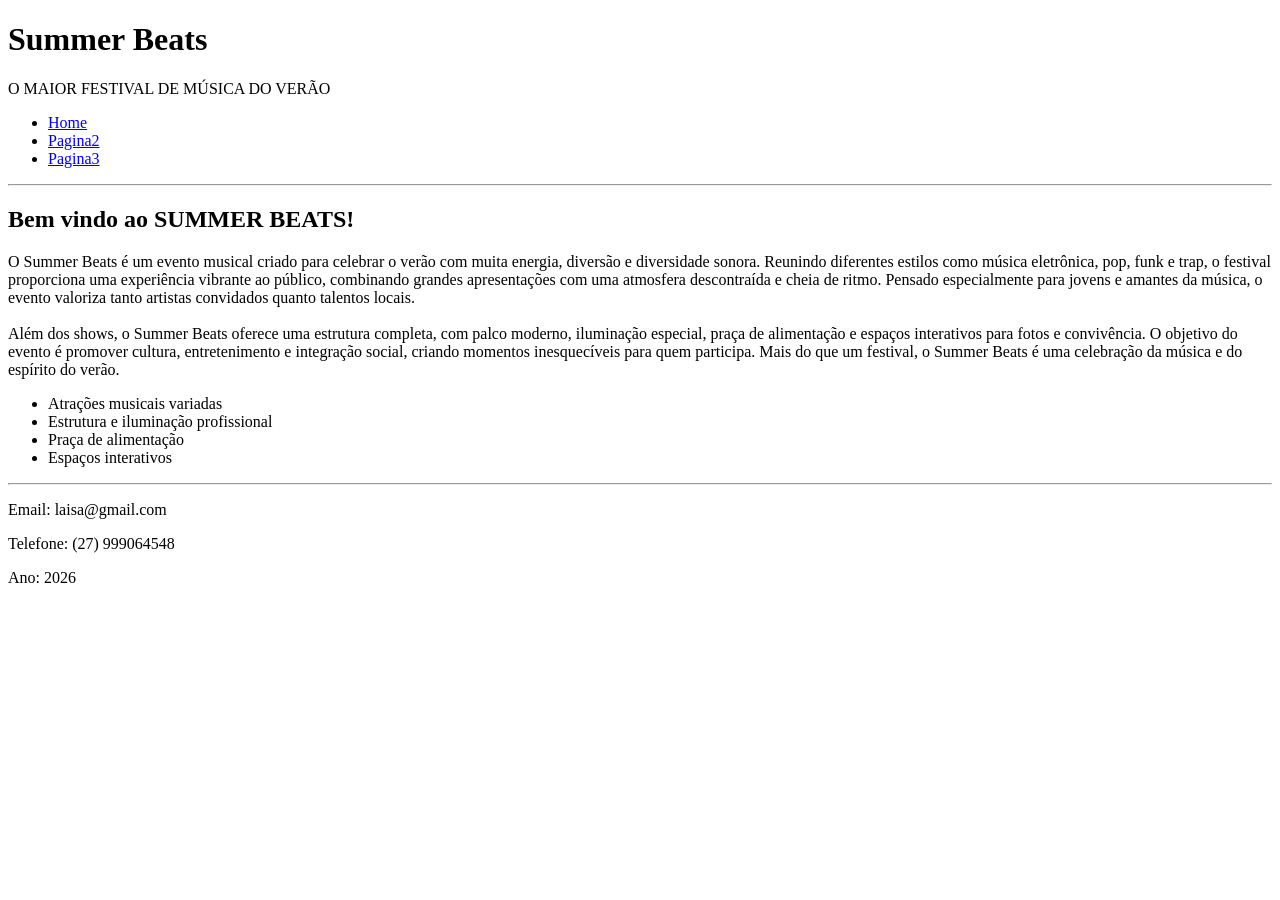
<file: images/index.html>
<!DOCTYPE html>
<html lang="en">
<head>
    <meta charset="UTF-8">
    <meta name="viewport" content="width=device-width, initial-scale=1.0">
    <title>Summer beats-evento musical</title>
</head>
<body>
    <header>
        <h1>Summer Beats</h1>
        <p1>O MAIOR FESTIVAL DE MÚSICA DO VERÃO</p1>
        <nav>
            <ul>
                <li><a href="./index.html">Home</a></li>
                <li><a href="./pagina2.html">Pagina2</a></li>
                <li><a href="./pagina3.html">Pagina3</a></li>
            </ul>
        </nav>
    </header>
    <hr>
    <main> 
        <section>
<h1>Bem vindo ao SUMMER BEATS!</h1>

<p>O Summer Beats é um evento musical criado para celebrar o verão com muita energia, diversão e diversidade sonora. Reunindo diferentes estilos como música eletrônica, pop, funk e trap, o festival proporciona uma experiência vibrante ao público, combinando grandes apresentações com uma atmosfera descontraída e cheia de ritmo. Pensado especialmente para jovens e amantes da música, o evento valoriza tanto artistas convidados quanto talentos locais.<br><br>

Além dos shows, o Summer Beats oferece uma estrutura completa, com palco moderno, iluminação especial, praça de alimentação e espaços interativos para fotos e convivência. O objetivo do evento é promover cultura, entretenimento e integração social, criando momentos inesquecíveis para quem participa. Mais do que um festival, o Summer Beats é uma celebração da música e do espírito do verão.
</p>
<section>
    <ul>
        <li>Atrações musicais variadas</li>
        <li>Estrutura e iluminação profissional</li>
        <li>Praça de alimentação</li>
        <li>Espaços interativos</li>
    </ul>
</section>
</main>
<hr>
<footer>
    <p>Email: laisa@gmail.com</p>
    <p>Telefone: (27) 999064548</p>
    <p>Ano: 2026</p>
</footer>
    
</body>
</html>
</file>
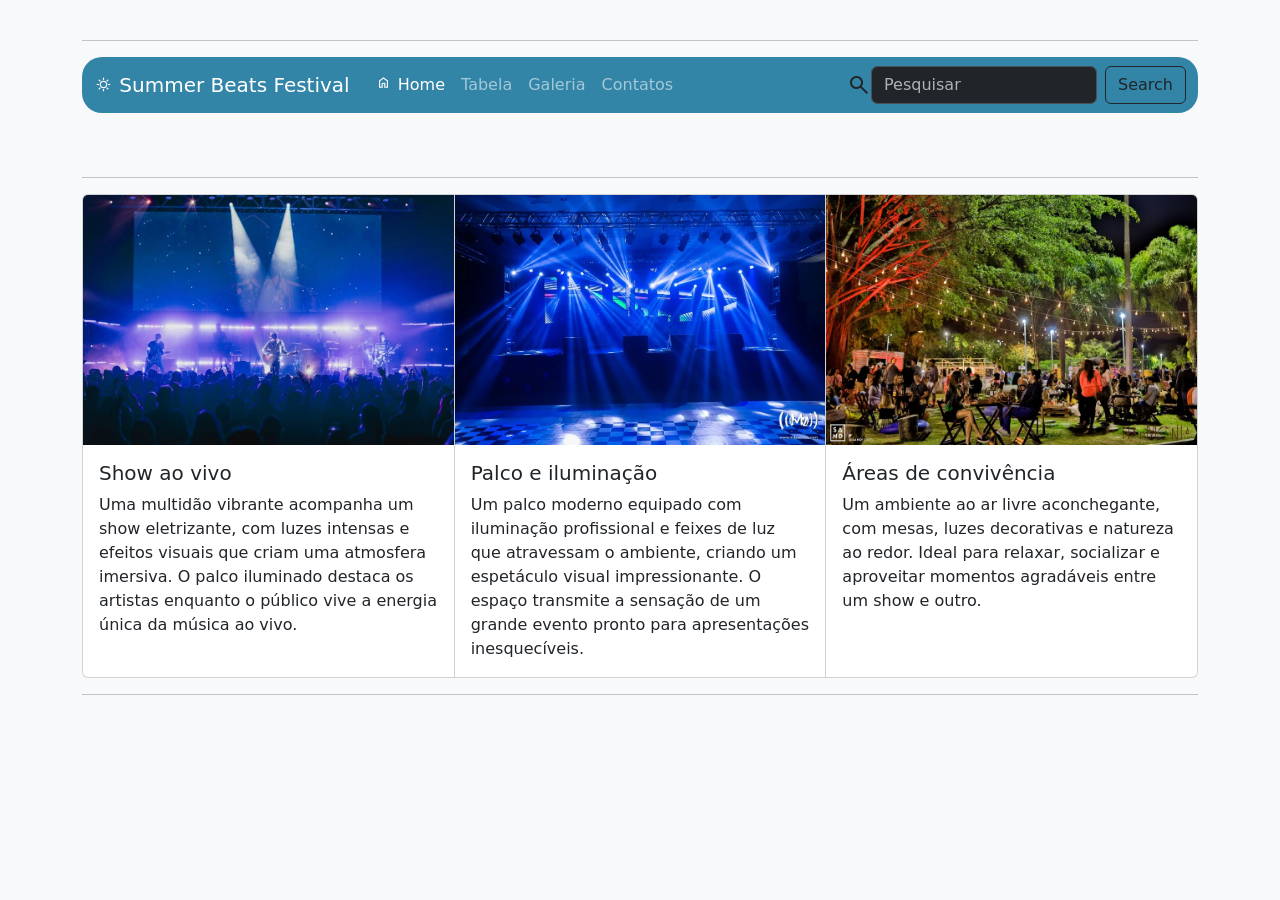
<file: galeria.html>
<!DOCTYPE html>
<html lang="pt-br">
<head>
  <meta charset="UTF-8">
  <meta name="viewport" content="width=device-width, initial-scale=1.0">
  <title>Summer Beats - Evento Musical</title>
  <br>
  <hr>

  <link rel="icon"
    href="https://encrypted-tbn0.gstatic.com/images?q=tbn:ANd9GcR9jXEb9OT9epLQiL3EHLzn1s038LUbAIYNRg&s" />

  <!-- Google Icons -->
  <link href="https://fonts.googleapis.com/css2?family=Material+Symbols+Outlined" rel="stylesheet">

  <!-- Font Awesome -->
  <link rel="stylesheet"
    href="https://cdnjs.cloudflare.com/ajax/libs/font-awesome/6.5.0/css/all.min.css">

  <!-- Bootstrap -->
  <link href="https://cdn.jsdelivr.net/npm/bootstrap@5.3.8/dist/css/bootstrap.min.css"
    rel="stylesheet">

  <!-- CSS -->
  <link rel="stylesheet" href="style.css">
</head>

<body class="bg-body-tertiary container">
  
<header>
  <nav class="navbar navbar-expand-lg" style="background-color: #3385a8;" data-bs-theme="dark">
    <div class="container-fluid">
      <a class="navbar-brand" href="#">
        <span class="material-symbols-outlined icones">sunny</span>
        Summer Beats Festival
      </a>

      <button class="navbar-toggler" type="button" data-bs-toggle="collapse"
        data-bs-target="#navbarSupportedContent">
        <span class="navbar-toggler-icon"></span>
      </button>

      <div class="collapse navbar-collapse" id="navbarSupportedContent">
        <ul class="navbar-nav me-auto">

          <li class="nav-item">
            <a class="nav-link active" href="home.html">
              <span class="material-symbols-outlined icones">home</span>
              Home
            </a>
          </li>

          <li class="nav-item">
            <a class="nav-link" href="tabela.html">Tabela</a>
          </li>

          <li class="nav-item">
            <a class="nav-link" href="galeria.html">Galeria</a>
          </li>

          <li class="nav-item">
            <a class="nav-link" href="contato.html">Contatos</a>
          </li>

        </ul>

        <span class="material-symbols-outlined">search</span>
        <form class="d-flex" role="search">
          <input class="form-control me-2" type="search" placeholder="Pesquisar">
          <button class="btn btn-outline-dark" type="submit">Search</button>
        </form>

      </div>
    </div>
  </nav>
</header>
<br>
<br>
<hr>
<figure>
    <main>
      <div class="card-group">
        <div class="card">
          <img src="./images/cenário.jpg" class="card-img-top" alt="..." height="250" />
          <div class="card-body">
            <h5 class="card-title">Show ao vivo</h5>
            <p class="card-text">
              Uma multidão vibrante acompanha um show eletrizante, com luzes intensas e efeitos visuais que criam uma atmosfera imersiva. O palco iluminado destaca os artistas enquanto o público vive a energia única da música ao vivo.
            </p>
          </div>
        </div>
        <div class="card">
          <img src="./images/palco.webp" class="card-img-top" alt="..." height="250" />
          <div class="card-body">
            <h5 class="card-title">Palco e iluminação </h5>
            <p class="card-text">
              Um palco moderno equipado com iluminação profissional e feixes de luz que atravessam o ambiente, criando um espetáculo visual impressionante. O espaço transmite a sensação de um grande evento pronto para apresentações inesquecíveis.
            </p>
          </div>
        </div>
        <div class="card">
          <img src="./images/praça.avif" class="card-img-top" alt="..." height="250" />
          <div class="card-body">
            <h5 class="card-title">Áreas de convivência</h5>
            <p class="card-text">
              Um ambiente ao ar livre aconchegante, com mesas, luzes decorativas e natureza ao redor. Ideal para relaxar, socializar e aproveitar momentos agradáveis entre um show e outro.
            </p>
          </div>
        </div>
    </main>
  </figure>
    <hr>
    <!-- <figure>
        <img src="https://offloadmedia.feverup.com/saopaulosecreto.com/wp-content/uploads/2023/08/13083530/spencer-davis-naFHFLV5cqU-unsplash-1024x683.jpg" alt="Cenário do festival Summer Beats">
        <figcaption><h2>Cenário do festival</h2></figcaption>
    </figure>
    <hr>
    <figure>
        <img src="https://cdn.awsli.com.br/1552/1552685/arquivos/011-CBLEHD5JD.jpg" alt="Palco de iluminação">
        <figcaption><h2>Palco de iluminação</h2></figcaption>
    </figure>
    <hr>
    <figure>
        <img src="https://s2-oglobo.glbimg.com/do_MASCV94SIQYhbX6UEdZJiDyU=/0x0:2048x1365/888x0/smart/filters:strip_icc()/i.s3.glbimg.com/v1/AUTH_da025474c0c44edd99332dddb09cabe8/internal_photos/bs/2024/v/8/S7B1RETIGHiGJqjHKP7g/21457459-859151484259010-8257828256668128866-o.jpeg" alt="Praça de alimentação">
        <figcaption><h2>Praça de alimentação</h2></figcaption>
    </figure> -->
</body>
</html>
</file>
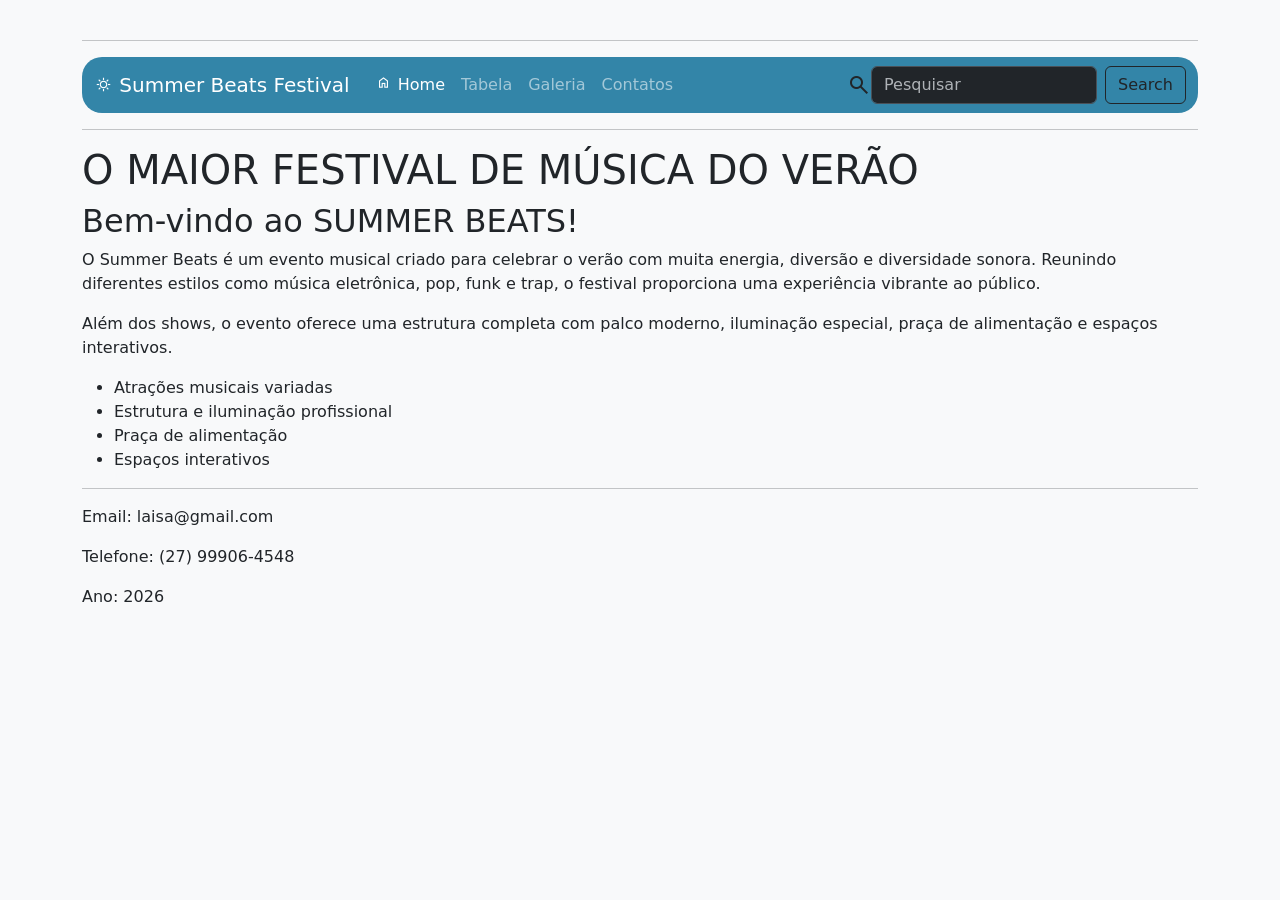
<file: home.html>
<!DOCTYPE html>
<html lang="pt-br">
<head>
  <meta charset="UTF-8">
  <meta name="viewport" content="width=device-width, initial-scale=1.0">
  <title>Summer Beats - Evento Musical</title>
  <br>
  <hr>

  <link rel="icon"
    href="https://encrypted-tbn0.gstatic.com/images?q=tbn:ANd9GcR9jXEb9OT9epLQiL3EHLzn1s038LUbAIYNRg&s" />

  <!-- Google Icons -->
  <link href="https://fonts.googleapis.com/css2?family=Material+Symbols+Outlined" rel="stylesheet">

  <!-- Font Awesome -->
  <link rel="stylesheet"
    href="https://cdnjs.cloudflare.com/ajax/libs/font-awesome/6.5.0/css/all.min.css">

  <!-- Bootstrap -->
  <link href="https://cdn.jsdelivr.net/npm/bootstrap@5.3.8/dist/css/bootstrap.min.css"
    rel="stylesheet">

  <!-- CSS -->
  <link rel="stylesheet" href="style.css">
</head>

<body class="bg-body-tertiary container">

<header>
  <nav class="navbar navbar-expand-lg" style="background-color: #3385a8;" data-bs-theme="dark">
    <div class="container-fluid">
      <a class="navbar-brand" href="#">
        <span class="material-symbols-outlined icones">sunny</span>
        Summer Beats Festival
      </a>

      <button class="navbar-toggler" type="button" data-bs-toggle="collapse"
        data-bs-target="#navbarSupportedContent">
        <span class="navbar-toggler-icon"></span>
      </button>

      <div class="collapse navbar-collapse" id="navbarSupportedContent">
        <ul class="navbar-nav me-auto">

          <li class="nav-item">
            <a class="nav-link active" href="home.html">
              <span class="material-symbols-outlined icones">home</span>
              Home
            </a>
          </li>

          <li class="nav-item">
            <a class="nav-link" href="tabela.html">Tabela</a>
          </li>

          <li class="nav-item">
            <a class="nav-link" href="galeria.html">Galeria</a>
          </li>

          <li class="nav-item">
            <a class="nav-link" href="contato.html">Contatos</a>
          </li>

        </ul>

        <span class="material-symbols-outlined">search</span>
        <form class="d-flex" role="search">
          <input class="form-control me-2" type="search" placeholder="Pesquisar">
          <button class="btn btn-outline-dark" type="submit">Search</button>
        </form>

      </div>
    </div>
  </nav>
</header>

<hr>

<main>
  <section>
    <h1>O MAIOR FESTIVAL DE MÚSICA DO VERÃO</h1>
    <h2>Bem-vindo ao SUMMER BEATS!</h2>

    <p>
      O Summer Beats é um evento musical criado para celebrar o verão com muita energia,
      diversão e diversidade sonora. Reunindo diferentes estilos como música eletrônica,
      pop, funk e trap, o festival proporciona uma experiência vibrante ao público.
    </p>

    <p>
      Além dos shows, o evento oferece uma estrutura completa com palco moderno,
      iluminação especial, praça de alimentação e espaços interativos.
    </p>
  </section>

  <section>
    <ul>
      <li>Atrações musicais variadas</li>
      <li>Estrutura e iluminação profissional</li>
      <li>Praça de alimentação</li>
      <li>Espaços interativos</li>
    </ul>
  </section>
</main>

<hr>

<footer>
  <p>Email: laisa@gmail.com</p>
  <p>Telefone: (27) 99906-4548</p>
  <p>Ano: 2026</p>
</footer>

<!-- Bootstrap JS -->
<script src="https://cdn.jsdelivr.net/npm/bootstrap@5.3.8/dist/js/bootstrap.bundle.min.js"></script>

</body>
</html>
</file>
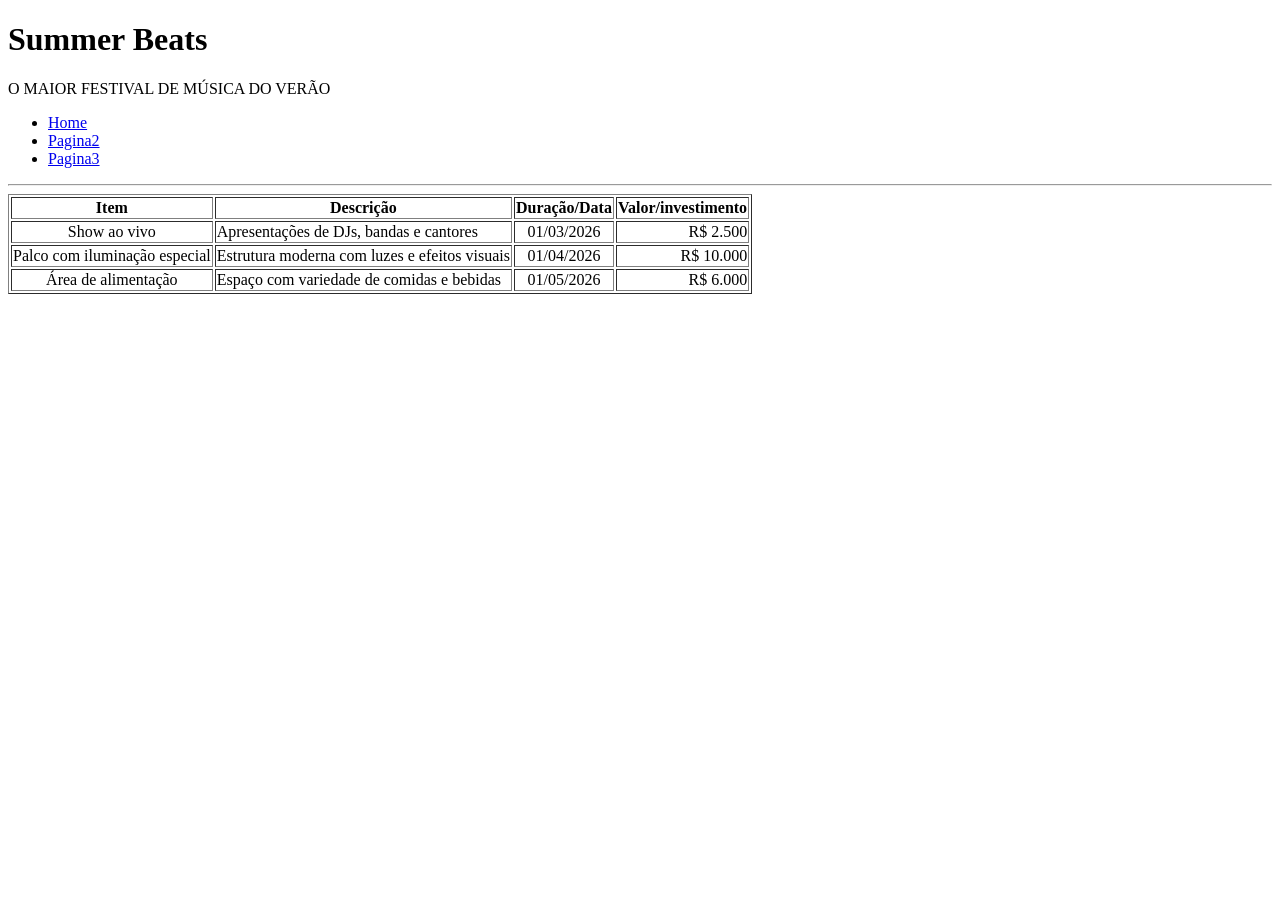
<file: pagina2.html>
<!DOCTYPE html>
<html lang="en">
<head>
    <meta charset="UTF-8">
    <meta name="viewport" content="width=device-width, initial-scale=1.0">
    <title>Summer beats-evento musical</title>
</head>
<body>
    <header>
        <h1>Summer Beats</h1>
        <p1>O MAIOR FESTIVAL DE MÚSICA DO VERÃO</p1>
        <nav>
            <ul>
                <li><a href="./index.html">Home</a></li>
                <li><a href="./pagina2.html">Pagina2</a></li>
                <li><a href="./pagina3.html">Pagina3</a></li>
            </ul>
        </nav>
    </header>
    <hr>
    <main>
        <section>
            <table border="1">
                <thead>
                    <tr>
                        <th>Item</th>
                        <th>Descrição</th>
                        <th>Duração/Data</th>
                        <th>Valor/investimento</th>
                    </tr>
                </thead>
                <tbody>
                 <tr> 
                    <td align="center"> Show ao vivo</td>
                    <td align="left">Apresentações de DJs, bandas e cantores</td>
                    <td align="center">01/03/2026</td>
                    <td align="right">R$ 2.500</td>
                </tr>
                <tr> 
                    <td align="center">Palco com iluminação especial</td>
                    <td align="left">Estrutura moderna com luzes e efeitos visuais</td>
                    <td align="center">01/04/2026</td>
                    <td align="right">R$ 10.000</td>
                </tr>
                <tr>
                    <td align="center">Área de alimentação</td>
                    <td align="left">Espaço com variedade de comidas e bebidas</td>
                    <td align="center">01/05/2026</td>
                    <td align="right">R$ 6.000</td>
                </tr>
                
            </tbody>  
            </table>
        </section>
    </main>

    
</body>
</html>
</file>
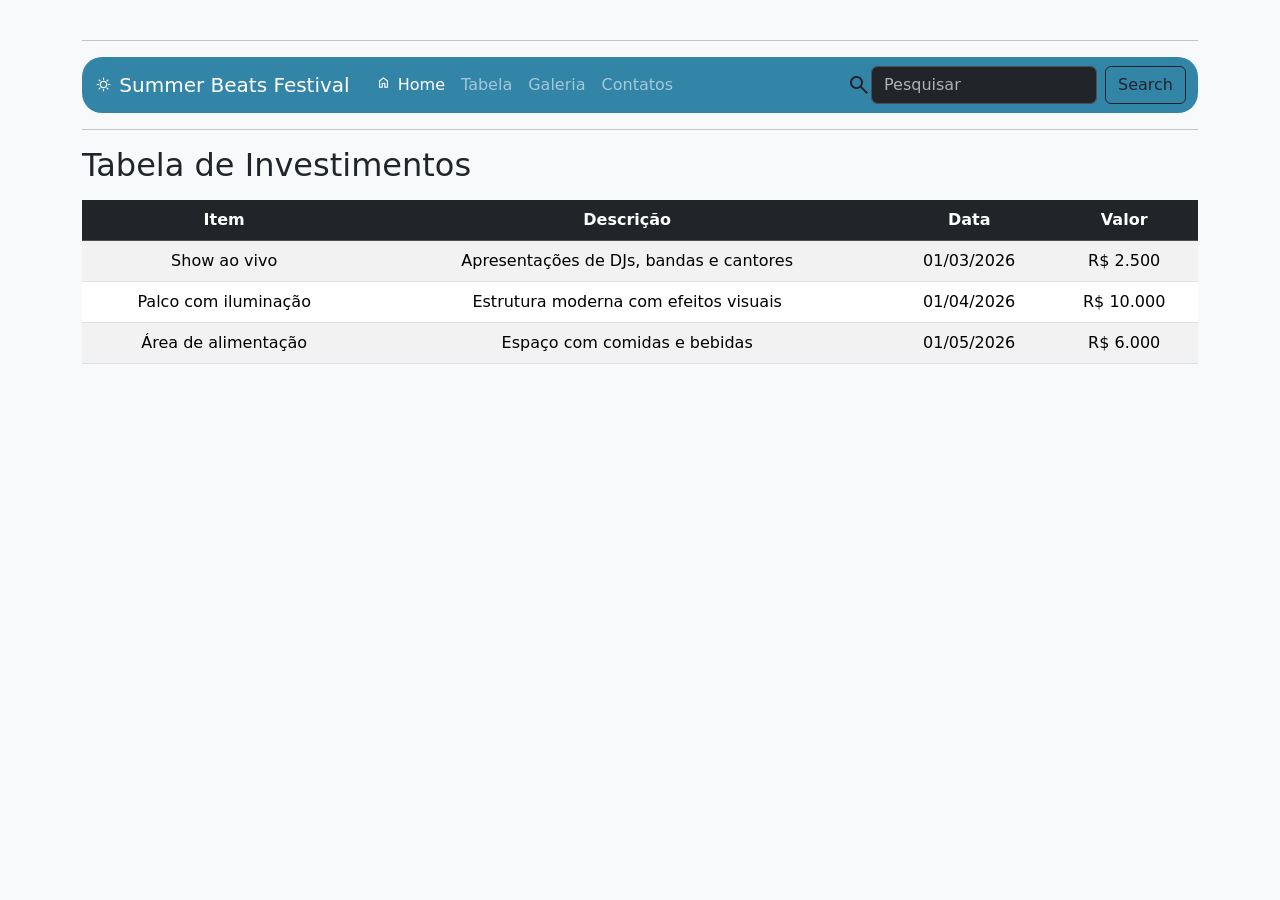
<file: tabela.html>
<!DOCTYPE html>
<html lang="pt-br">
<head>
  <meta charset="UTF-8">
  <meta name="viewport" content="width=device-width, initial-scale=1.0">
  <title>Summer Beats - Evento Musical</title>
  <br>
  <hr>

  <link rel="icon"
    href="https://encrypted-tbn0.gstatic.com/images?q=tbn:ANd9GcR9jXEb9OT9epLQiL3EHLzn1s038LUbAIYNRg&s" />

  <!-- Google Icons -->
  <link href="https://fonts.googleapis.com/css2?family=Material+Symbols+Outlined" rel="stylesheet">

  <!-- Font Awesome -->
  <link rel="stylesheet"
    href="https://cdnjs.cloudflare.com/ajax/libs/font-awesome/6.5.0/css/all.min.css">

  <!-- Bootstrap -->
  <link href="https://cdn.jsdelivr.net/npm/bootstrap@5.3.8/dist/css/bootstrap.min.css"
    rel="stylesheet">

  <!-- CSS -->
  <link rel="stylesheet" href="style.css">
</head>

<body class="bg-body-tertiary container">

<header>
  <nav class="navbar navbar-expand-lg" style="background-color: #3385a8;" data-bs-theme="dark">
    <div class="container-fluid">
      <a class="navbar-brand" href="#">
        <span class="material-symbols-outlined icones">sunny</span>
        Summer Beats Festival
      </a>

      <button class="navbar-toggler" type="button" data-bs-toggle="collapse"
        data-bs-target="#navbarSupportedContent">
        <span class="navbar-toggler-icon"></span>
      </button>

      <div class="collapse navbar-collapse" id="navbarSupportedContent">
        <ul class="navbar-nav me-auto">

          <li class="nav-item">
            <a class="nav-link active" href="home.html">
              <span class="material-symbols-outlined icones">home</span>
              Home
            </a>
          </li>

          <li class="nav-item">
            <a class="nav-link" href="tabela.html">Tabela</a>
          </li>

          <li class="nav-item">
            <a class="nav-link" href="galeria.html">Galeria</a>
          </li>

          <li class="nav-item">
            <a class="nav-link" href="contato.html">Contatos</a>
          </li>

        </ul>

        <span class="material-symbols-outlined">search</span>
        <form class="d-flex" role="search">
          <input class="form-control me-2" type="search" placeholder="Pesquisar">
          <button class="btn btn-outline-dark" type="submit">Search</button>
        </form>

      </div>
    </div>
  </nav>
</header>

<hr>

<main>
  <section>
    <h2 class="mb-3">Tabela de Investimentos</h2>

    <table class="table table-striped table-hover text-center">
      <thead class="table-dark">
        <tr>
          <th>Item</th>
          <th>Descrição</th>
          <th>Data</th>
          <th>Valor</th>
        </tr>
      </thead>

      <tbody>
        <tr>
          <td>Show ao vivo</td>
          <td>Apresentações de DJs, bandas e cantores</td>
          <td>01/03/2026</td>
          <td>R$ 2.500</td>
        </tr>

        <tr>
          <td>Palco com iluminação</td>
          <td>Estrutura moderna com efeitos visuais</td>
          <td>01/04/2026</td>
          <td>R$ 10.000</td>
        </tr>

        <tr>
          <td>Área de alimentação</td>
          <td>Espaço com comidas e bebidas</td>
          <td>01/05/2026</td>
          <td>R$ 6.000</td>
        </tr>
      </tbody>
    </table>
  </section>
</main>

<!-- Bootstrap JS -->
<script src="https://cdn.jsdelivr.net/npm/bootstrap@5.3.8/dist/js/bootstrap.bundle.min.js"></script>

</body>
</html>
</file>
<file: style.css>
.icones{
font-size: 15px;
padding: 2px;
}

nav{
    border-radius: 20px;
}
</file>
